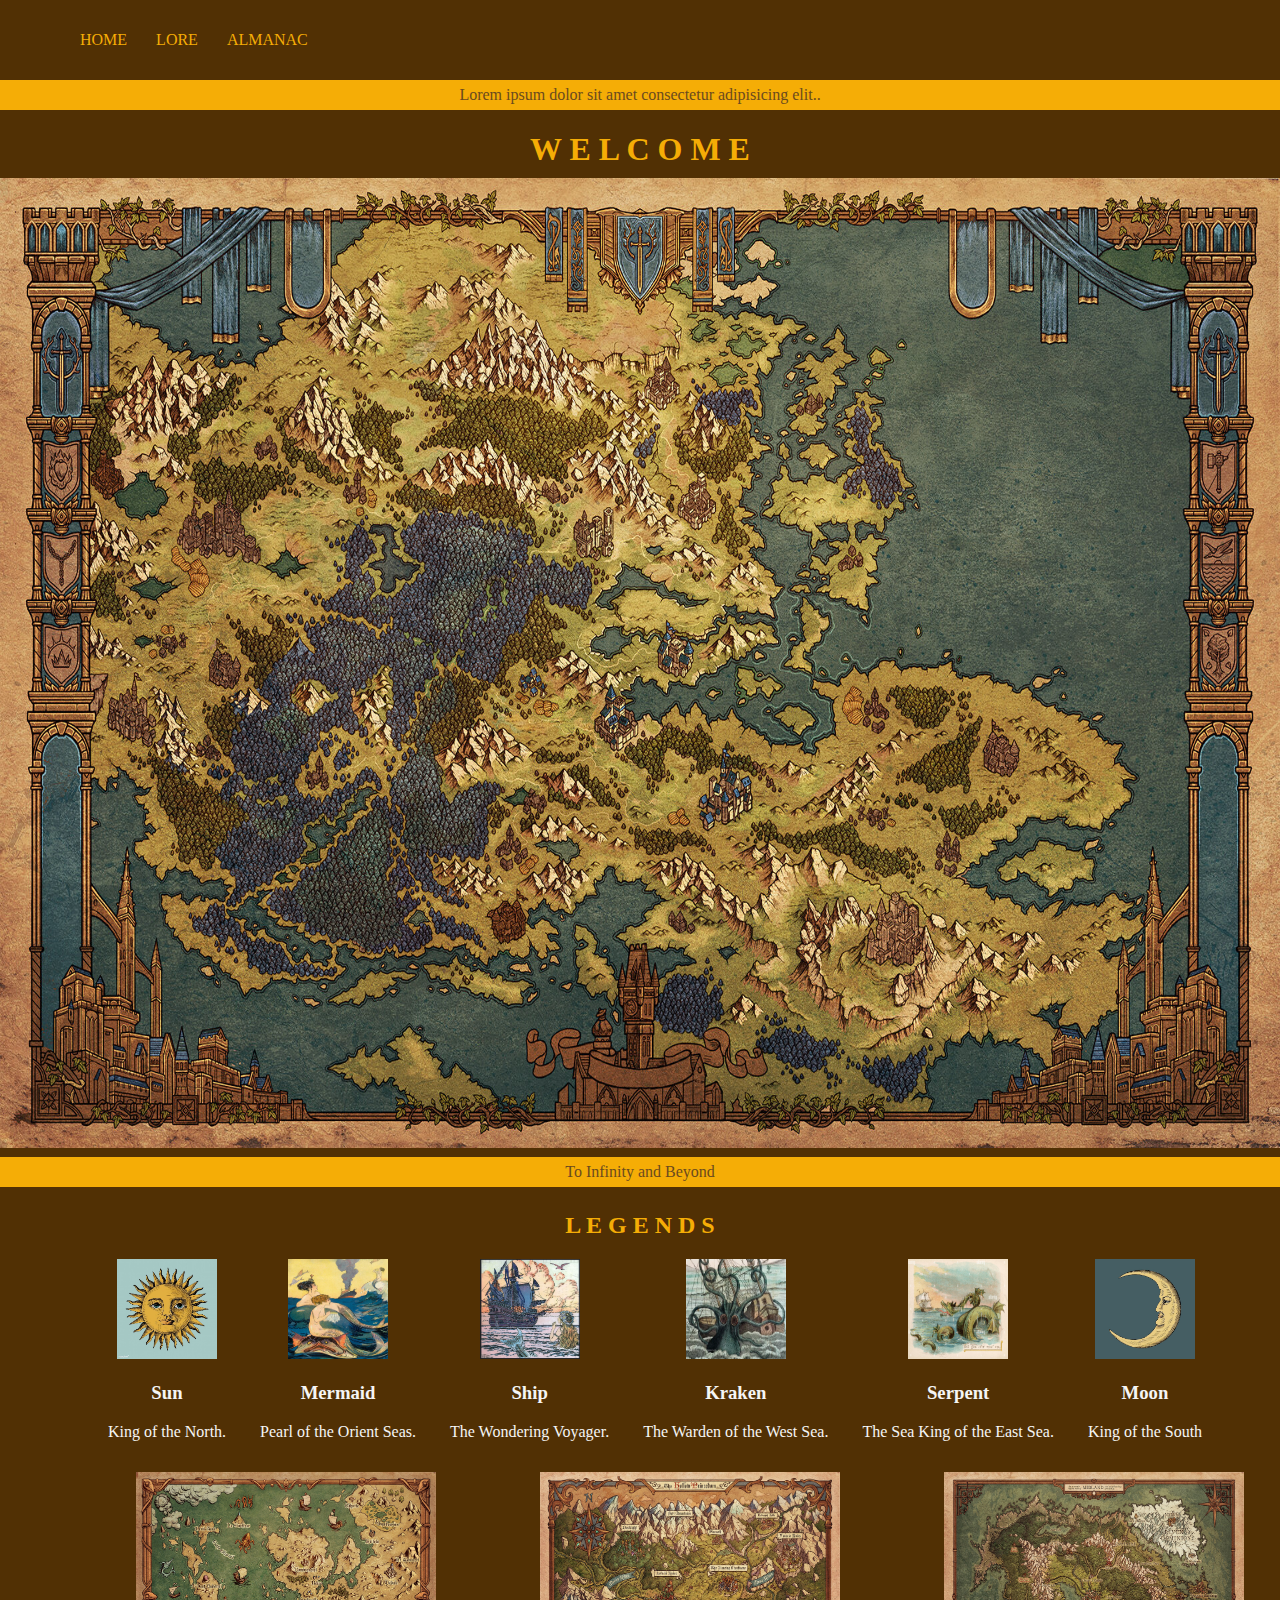
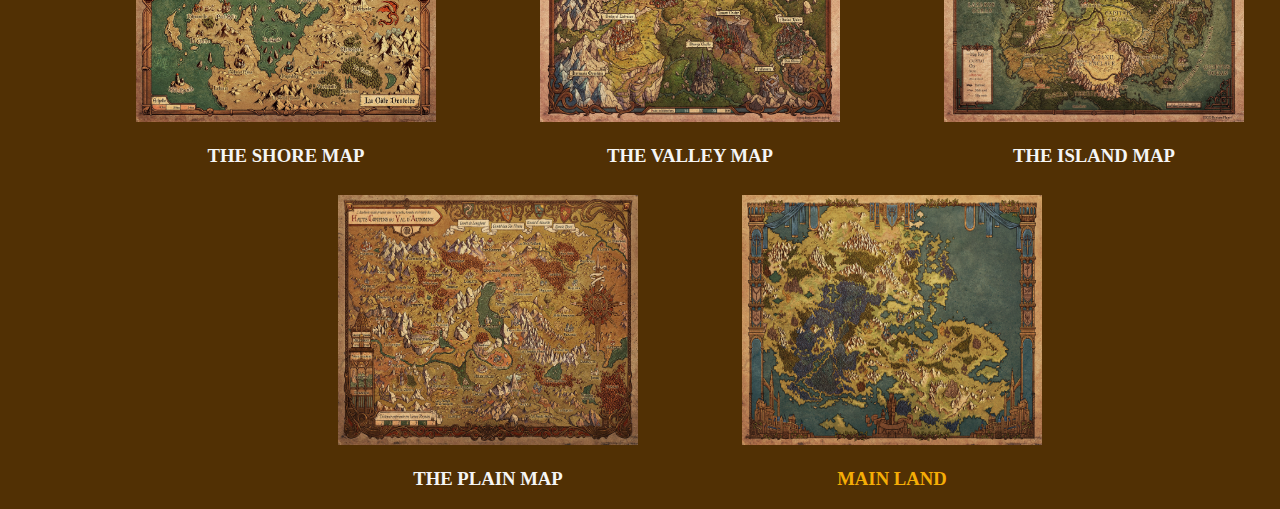
<file: index.html>
<!DOCTYPE html>
<html lang="en">
<head>
    <meta charset="UTF-8">
    <meta http-equiv="X-UA-Compatible" content="IE=edge">
    <meta name="viewport" content="width=device-width, initial-scale=1.0">
    <title>WORLD'S ADVENTURE MAP</title>
    <link rel="stylesheet" href="./style.css">
    <link 
    rel="stylesheet" 
    href="https://pro.fontawesome.com/releases/v5.10.0/css/all.css" 
    integrity="sha384-AYmEC3Yw5cVb3ZcuHtOA93w35dYTsvhLPVnYs9eStHfGJvOvKxVfELGroGkvsg+p" 
    crossorigin="anonymous"/>
</head>
<body>
    <div class="set1">
        <nav>
            <ul>
                <li> <a href="index.html"> HOME </a></li>
                <li> <a href="lore.html"> LORE </a></li>
                <li> <a href="almanac.html"> ALMANAC </a></li>
        </nav>
        <div class="bannerline"> Lorem ipsum dolor sit amet consectetur adipisicing elit..</div>
    </div>
    <header>
        <div>
            <h1> W E L C O M E </h1>
            <img id="logo1" src="./image/worldmap.jpeg" alt="worldmap">
        </div>
    </header>
    <div class="banner2" >To Infinity and Beyond </div>
 <div class="set2">
    <h2> L E G E N D S </h2>

            <span id="span1">
                <img id="icons" src="./image/sun.jpeg" alt="sun" >
                <h3> Sun </h3>
                <p> King of the North. </p>
            </span>
            <span  id="span1">
                <img id="icons" src="./image/mermaid.jpeg" alt="mermaid" >
                <h3> Mermaid </h3>
                <p>Pearl of the Orient Seas.</p>
            </span>
            <span  id="span1">
                <img id="icons" src="./image/ship.jpeg" alt=" ship" >
                <h3> Ship </h3>
                <p>The Wondering Voyager.</p>
            </span>
            <span  id="span1">
                <img id="icons" src="./image/kraken.jpeg" alt="kraken" >
                <h3> Kraken </h3>
                <p> The Warden of the West Sea.</p>
            </span>
            <span id="span1">
                <img id="icons" src="./image/seamonster.jpeg" alt="seamonster" >
                <h3> Serpent </h3>
                <p>The Sea King of the East Sea.</p>
            </span>
            <span id="span1">
                <img id="icons" src="./image/moon.jpeg" alt="moon" >
                <h3> Moon</h3>
                <p> King of the South </p>

            </span>
 </div>
   <div class="set3">
            <span id="span2">
                <img id="maps"  src="./image/world1st.jpeg" alt=" World 1" >
                <h3><a class="linkmap" href="./shore.html"> THE SHORE MAP </a> </h3>
            </span>
            <span id="span2">
                <img id="maps" src="./image/world2.jpeg" alt=" World 2" >
                <h3><a class="linkmap" href="./valley.html"> THE VALLEY MAP </a></h3>
            </span>
            <span id="span2">
                <img id="maps"  src="./image/world4.jpeg" alt=" World 4" >
                <h3> <a class="linkmap" href="./island.html"> THE ISLAND MAP </a></h3>
            </span>
            <span id="span2">
                <img id="maps" src="./image/world5.jpeg" alt=" World 5" >
                <h3> <a class="linkmap" href="./plain.html"> THE PLAIN MAP </a></h3>
            </span>
            <span id="span2">
                <img id="maps" src="./image/worldmap.jpeg" alt=" Worldmap" >
                <h3><a class="linkmaps" href="./index.html"> MAIN LAND </a></h3>  
                <i class="fa-regular fa-anchor"></i>
            </span>


   </div>
   
    
</body>
</html>
</file>
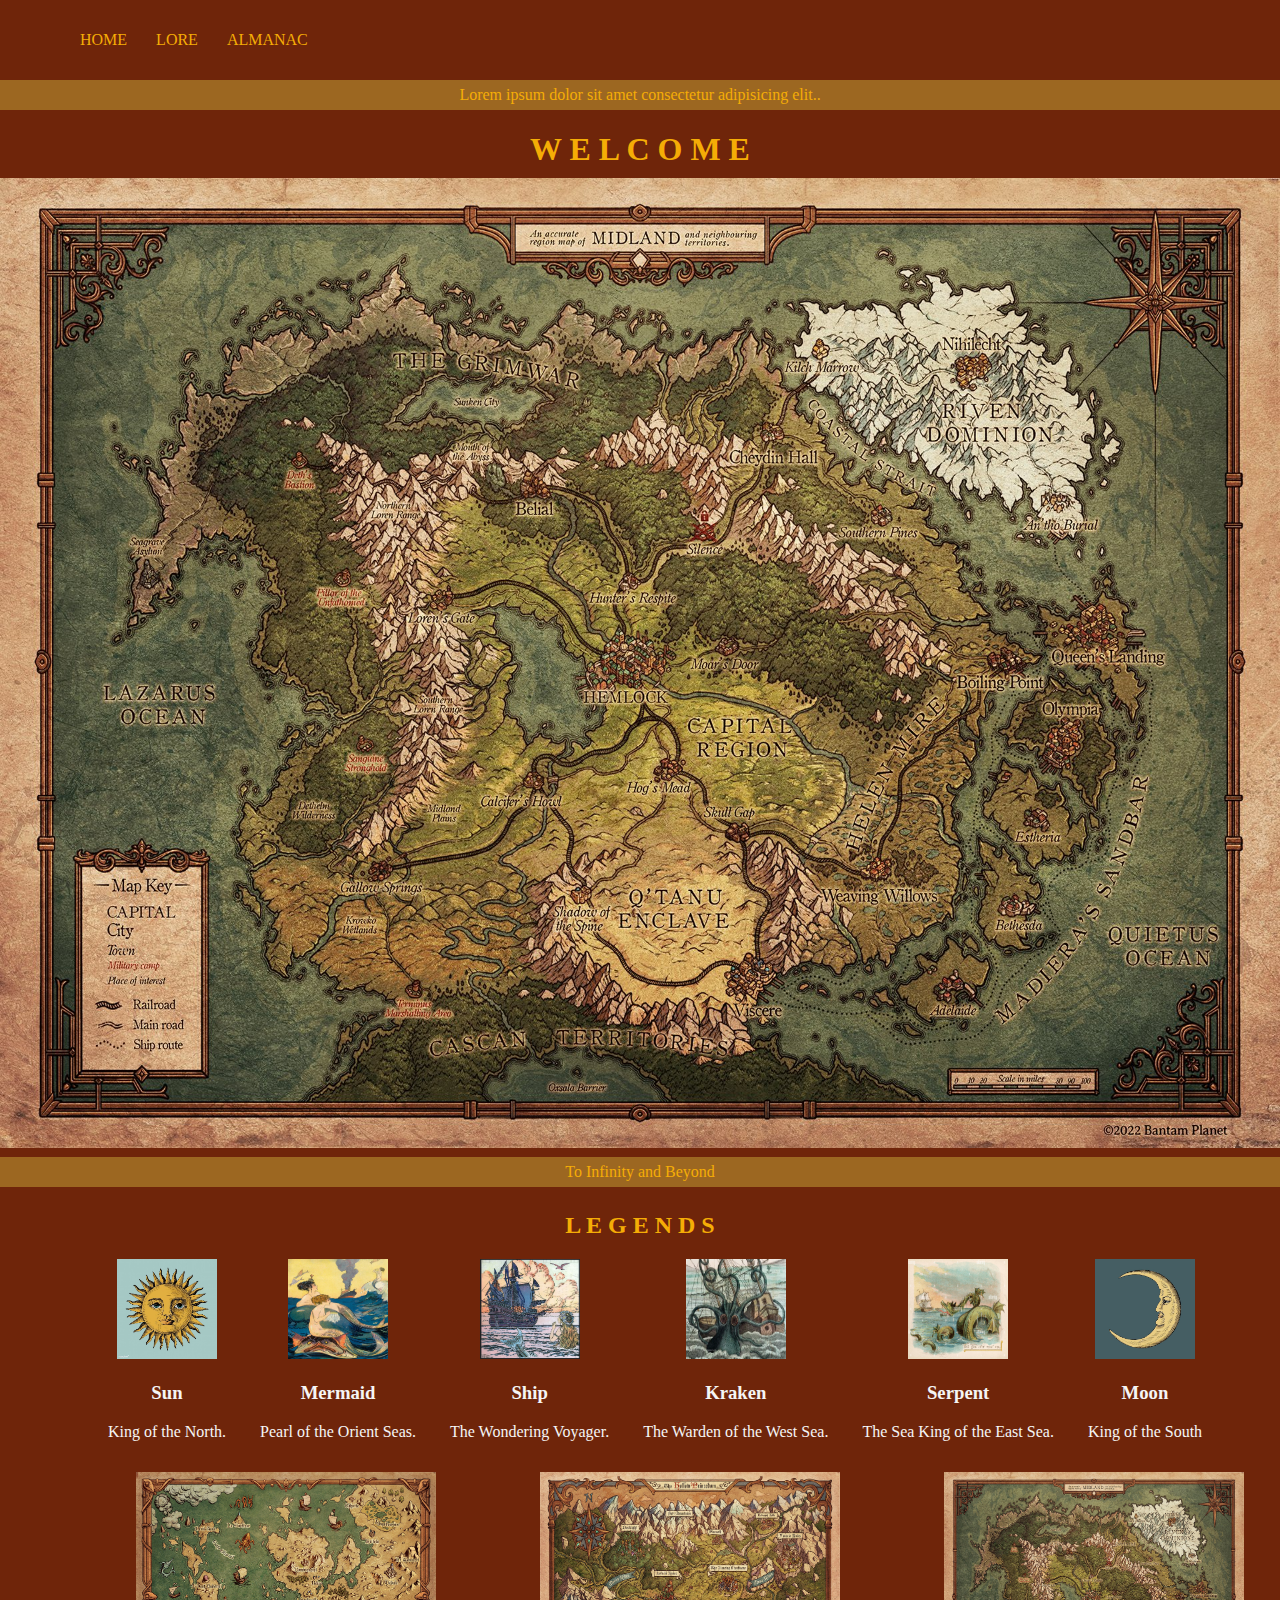
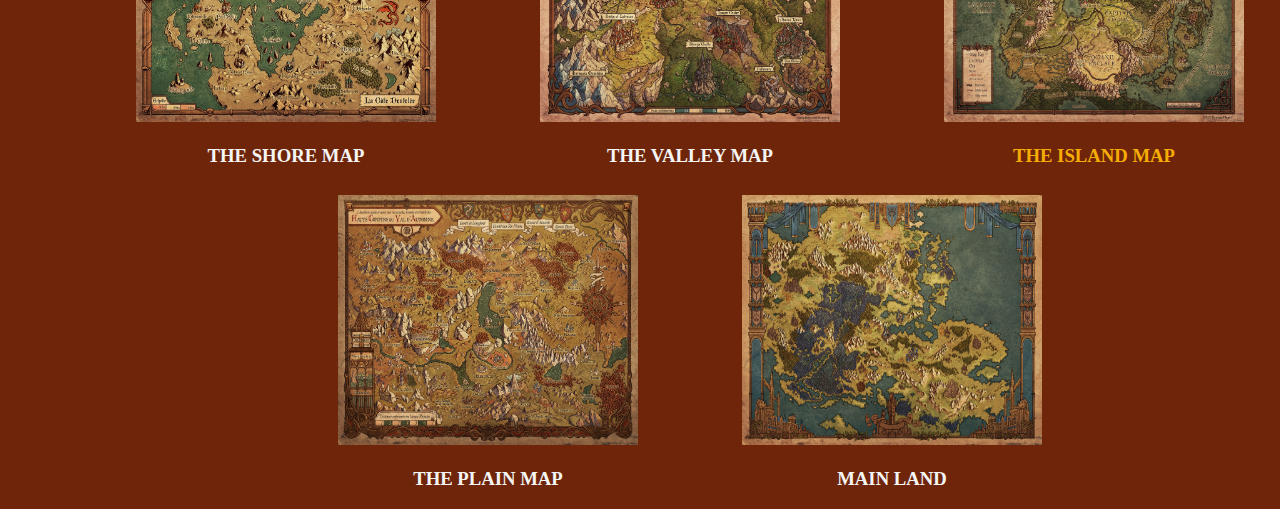
<file: island.html>
<!DOCTYPE html>
<html lang="en">
<head>
    <meta charset="UTF-8">
    <meta http-equiv="X-UA-Compatible" content="IE=edge">
    <meta name="viewport" content="width=device-width, initial-scale=1.0">
    <title>WORLD'S ADVENTURE MAP</title>
    <link rel="stylesheet" href="./island.css">
    <link 
    rel="stylesheet" 
    href="https://pro.fontawesome.com/releases/v5.10.0/css/all.css" 
    integrity="sha384-AYmEC3Yw5cVb3ZcuHtOA93w35dYTsvhLPVnYs9eStHfGJvOvKxVfELGroGkvsg+p" 
    crossorigin="anonymous"/>
</head>
<body>
    <div class="set1">
        <nav>
            <ul>
                <li> <a href="index.html"> HOME </a></li>
                <li> <a href="lore.html"> LORE </a></li>
                <li> <a href="almanac.html"> ALMANAC </a></li>
        </nav>
        <div class="bannerline"> Lorem ipsum dolor sit amet consectetur adipisicing elit..</div>
    </div>
    <header>
        <div>
            <h1> W E L C O M E </h1>
            <img id="logo1" src="./image/world4.jpeg" alt="worldmap">
        </div>
    </header>
    <div class="banner2" >To Infinity and Beyond </div>
 <div class="set2">
    <h2> L E G E N D S </h2>

            <span id="span1">
                <img id="icons" src="./image/sun.jpeg" alt="sun" >
                <h3> Sun </h3>
                <p> King of the North. </p>
            </span>
            <span  id="span1">
                <img id="icons" src="./image/mermaid.jpeg" alt="mermaid" >
                <h3> Mermaid </h3>
                <p>Pearl of the Orient Seas.</p>
            </span>
            <span  id="span1">
                <img id="icons" src="./image/ship.jpeg" alt=" ship" >
                <h3> Ship </h3>
                <p>The Wondering Voyager.</p>
            </span>
            <span  id="span1">
                <img id="icons" src="./image/kraken.jpeg" alt="kraken" >
                <h3> Kraken </h3>
                <p> The Warden of the West Sea.</p>
            </span>
            <span id="span1">
                <img id="icons" src="./image/seamonster.jpeg" alt="seamonster" >
                <h3> Serpent </h3>
                <p>The Sea King of the East Sea.</p>
            </span>
            <span id="span1">
                <img id="icons" src="./image/moon.jpeg" alt="moon" >
                <h3> Moon</h3>
                <p> King of the South </p>

            </span>
 </div>
   <div class="set3">
            <span id="span2">
                <img id="maps"  src="./image/world1st.jpeg" alt=" World 1" >
                <h3><a class="linkmap" href="./shore.html"> THE SHORE MAP </a> </h3>
            </span>
            <span id="span2">
                <img id="maps" src="./image/world2.jpeg" alt=" World 2" >
                <h3><a class="linkmap" href="./valley.html"> THE VALLEY MAP </a></h3>
            </span>
            <span id="span2">
                <img id="maps"  src="./image/world4.jpeg" alt=" World 4" >
                <h3> <a class="linkmaps" href="./island.html"> THE ISLAND MAP </a></h3>
                <i class="fa-regular fa-anchor"></i>
            </span>
            <span id="span2">
                <img id="maps" src="./image/world5.jpeg" alt=" World 5" >
                <h3> <a class="linkmap" href="./plain.html"> THE PLAIN MAP </a></h3>
            </span>
            <span id="span2">
                <img id="maps" src="./image/worldmap.jpeg" alt=" Worldmap" >
                <h3><a class="linkmap" href="./index.html"> MAIN LAND </a></h3>    
            </span>

           
   </div>
    
</body>
</html>
</file>
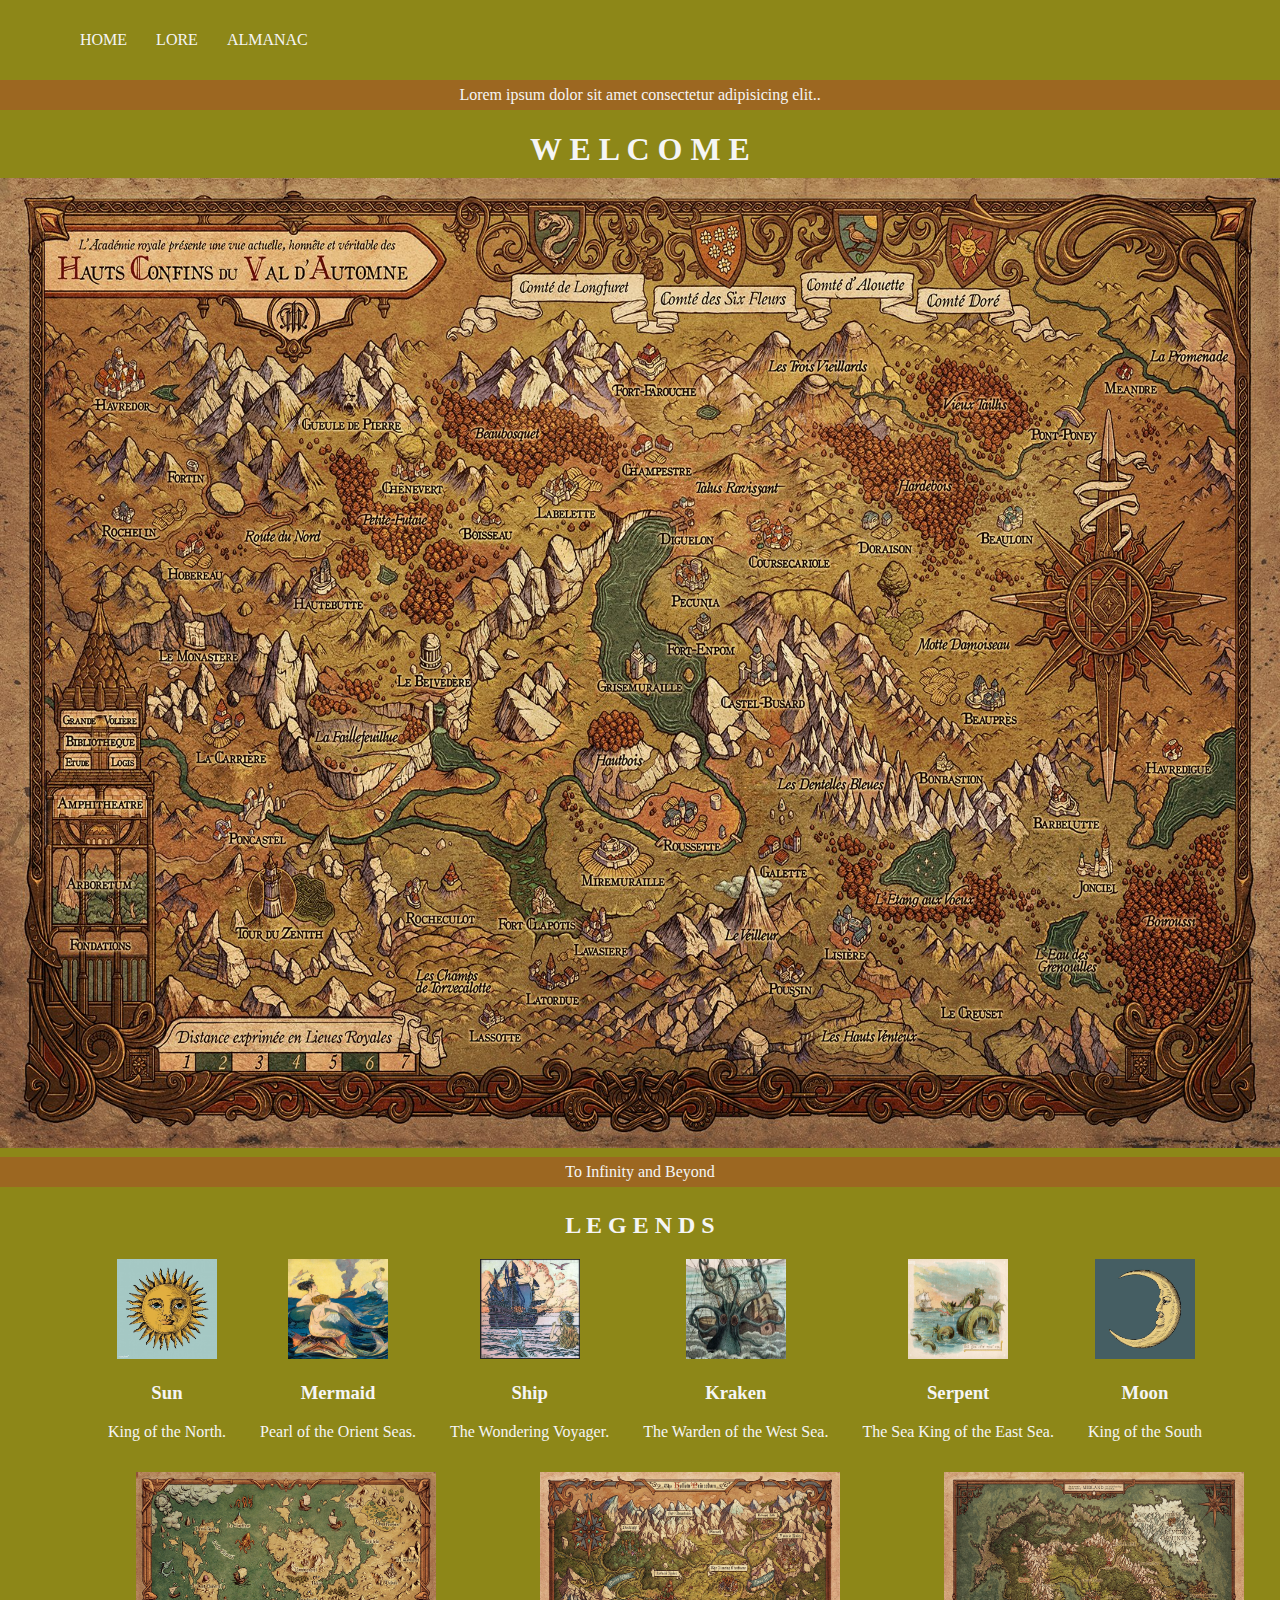
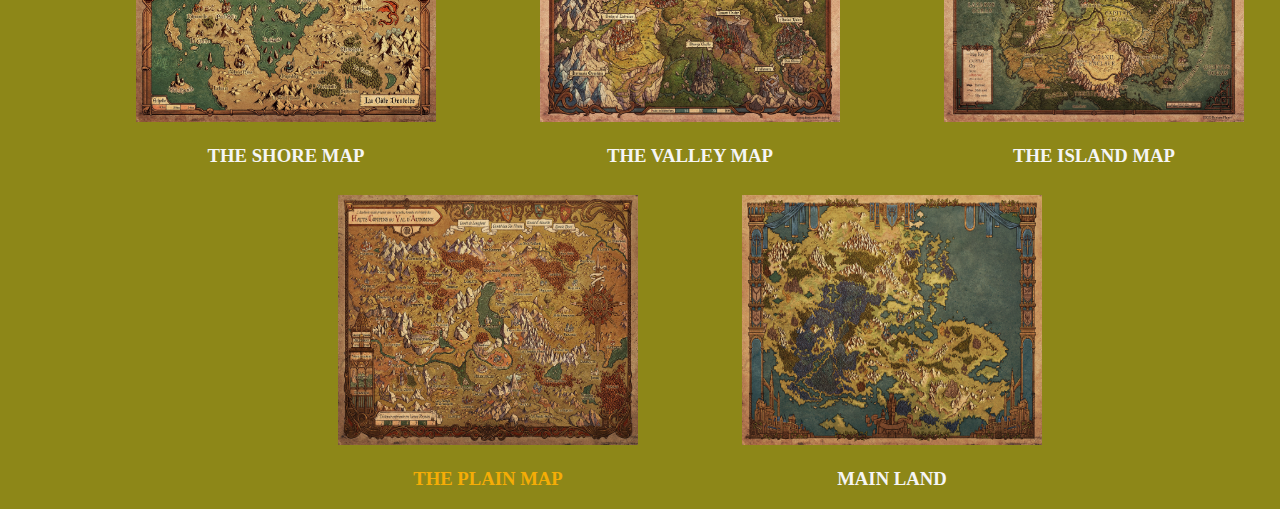
<file: plain.html>
<!DOCTYPE html>
<html lang="en">
<head>
    <meta charset="UTF-8">
    <meta http-equiv="X-UA-Compatible" content="IE=edge">
    <meta name="viewport" content="width=device-width, initial-scale=1.0">
    <title>WORLD'S ADVENTURE MAP</title>
    <link rel="stylesheet" href="./plain.css">
    <link 
    rel="stylesheet" 
    href="https://pro.fontawesome.com/releases/v5.10.0/css/all.css" 
    integrity="sha384-AYmEC3Yw5cVb3ZcuHtOA93w35dYTsvhLPVnYs9eStHfGJvOvKxVfELGroGkvsg+p" 
    crossorigin="anonymous"/>
</head>
<body>
    <div class="set1">
        <nav>
            <ul>
                <li> <a href="index.html"> HOME </a></li>
                <li> <a href="lore.html"> LORE </a></li>
                <li> <a href="almanac.html"> ALMANAC </a></li>
        </nav>
        <div class="bannerline"> Lorem ipsum dolor sit amet consectetur adipisicing elit..</div>
    </div>
    <header>
        <div>
            <h1> W E L C O M E </h1>
            <img id="logo1" src="./image/world5.jpeg" alt="worldmap">
        </div>
    </header>
    <div class="banner2" >To Infinity and Beyond </div>
 <div class="set2">
    <h2> L E G E N D S </h2>

            <span id="span1">
                <img id="icons" src="./image/sun.jpeg" alt="sun" >
                <h3> Sun </h3>
                <p> King of the North. </p>
            </span>
            <span  id="span1">
                <img id="icons" src="./image/mermaid.jpeg" alt="mermaid" >
                <h3> Mermaid </h3>
                <p>Pearl of the Orient Seas.</p>
            </span>
            <span  id="span1">
                <img id="icons" src="./image/ship.jpeg" alt=" ship" >
                <h3> Ship </h3>
                <p>The Wondering Voyager.</p>
            </span>
            <span  id="span1">
                <img id="icons" src="./image/kraken.jpeg" alt="kraken" >
                <h3> Kraken </h3>
                <p> The Warden of the West Sea.</p>
            </span>
            <span id="span1">
                <img id="icons" src="./image/seamonster.jpeg" alt="seamonster" >
                <h3> Serpent </h3>
                <p>The Sea King of the East Sea.</p>
            </span>
            <span id="span1">
                <img id="icons" src="./image/moon.jpeg" alt="moon" >
                <h3> Moon</h3>
                <p> King of the South </p>

            </span>
 </div>
   <div class="set3">
            <span id="span2">
                <img id="maps"  src="./image/world1st.jpeg" alt=" World 1" >
                <h3><a class="linkmap" href="./shore.html"> THE SHORE MAP </a> </h3>
            </span>
            <span id="span2">
                <img id="maps" src="./image/world2.jpeg" alt=" World 2" >
                <h3><a class="linkmap" href="./valley.html"> THE VALLEY MAP </a></h3>
            </span>
            <span id="span2">
                <img id="maps"  src="./image/world4.jpeg" alt=" World 4" >
                <h3> <a class="linkmap" href="./island.html"> THE ISLAND MAP </a></h3>
            </span>
            <span id="span2">
                <img id="maps" src="./image/world5.jpeg" alt=" World 5" >
                <h3> <a class="linkmaps" href="./plain.html"> THE PLAIN MAP </a></h3>
                <i class="fa-regular fa-anchor"></i>
            </span>
            <span id="span2">
                <img id="maps" src="./image/worldmap.jpeg" alt=" Worldmap" >
                <h3><a class="linkmap" href="./index.html"> MAIN LAND </a></h3>    
            </span>

           
   </div>
    
</body>
</html>
</file>
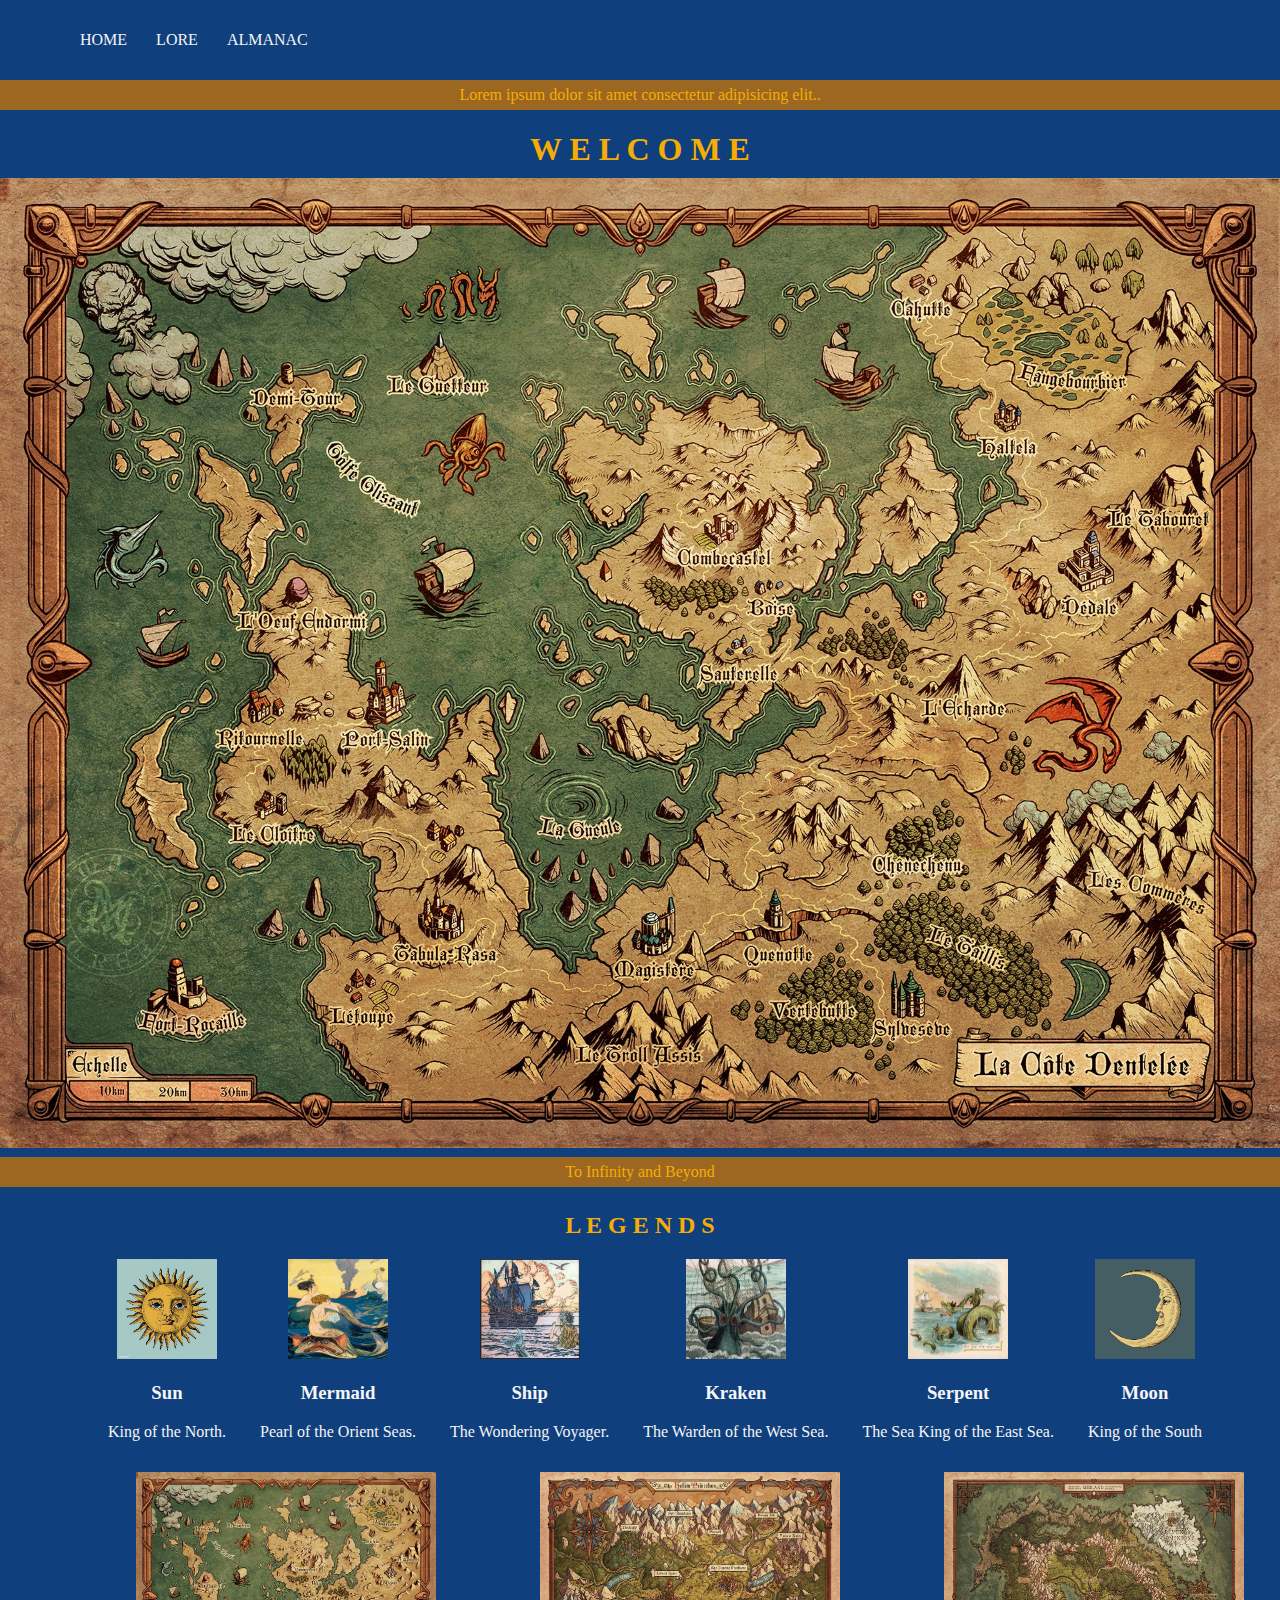
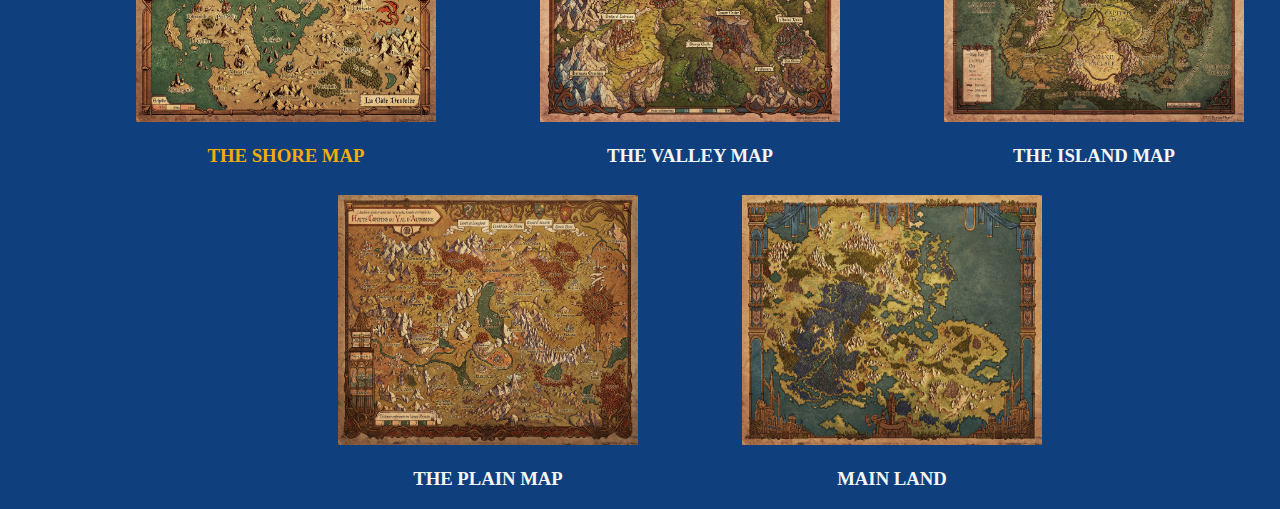
<file: shore.html>
<!DOCTYPE html>
<html lang="en">
<head>
    <meta charset="UTF-8">
    <meta http-equiv="X-UA-Compatible" content="IE=edge">
    <meta name="viewport" content="width=device-width, initial-scale=1.0">
    <title>WORLD'S ADVENTURE MAP</title>
    <link rel="stylesheet" href="./shore.css">
    <link 
    rel="stylesheet" 
    href="https://pro.fontawesome.com/releases/v5.10.0/css/all.css" 
    integrity="sha384-AYmEC3Yw5cVb3ZcuHtOA93w35dYTsvhLPVnYs9eStHfGJvOvKxVfELGroGkvsg+p" 
    crossorigin="anonymous"/>
</head>
<body>
    <div class="set1">
        <nav>
            <ul>
                <li> <a href="index.html"> HOME </a></li>
                <li> <a href="lore.html"> LORE </a></li>
                <li> <a href="almanac.html"> ALMANAC </a></li>
        </nav>
        <div class="bannerline"> Lorem ipsum dolor sit amet consectetur adipisicing elit..</div>
    </div>
    <header>
        <div>
            <h1> W E L C O M E </h1>
            <img id="logo1" src="./image/world1st.jpeg" alt="worldmap">
        </div>
    </header>
    <div class="banner2" >To Infinity and Beyond </div>
 <div class="set2">
    <h2> L E G E N D S </h2>

            <span id="span1">
                <img id="icons" src="./image/sun.jpeg" alt="sun" >
                <h3> Sun </h3>
                <p> King of the North. </p>
            </span>
            <span  id="span1">
                <img id="icons" src="./image/mermaid.jpeg" alt="mermaid" >
                <h3> Mermaid </h3>
                <p>Pearl of the Orient Seas.</p>
            </span>
            <span  id="span1">
                <img id="icons" src="./image/ship.jpeg" alt=" ship" >
                <h3> Ship </h3>
                <p>The Wondering Voyager.</p>
            </span>
            <span  id="span1">
                <img id="icons" src="./image/kraken.jpeg" alt="kraken" >
                <h3> Kraken </h3>
                <p> The Warden of the West Sea.</p>
            </span>
            <span id="span1">
                <img id="icons" src="./image/seamonster.jpeg" alt="seamonster" >
                <h3> Serpent </h3>
                <p>The Sea King of the East Sea.</p>
            </span>
            <span id="span1">
                <img id="icons" src="./image/moon.jpeg" alt="moon" >
                <h3> Moon</h3>
                <p> King of the South </p>

            </span>
 </div>
   <div class="set3">
            <span id="span2">
                <img id="maps"  src="./image/world1st.jpeg" alt=" World 1" >
                <h3><a class="linkmaps" href="./shore.html"> THE SHORE MAP </a> </h3>
                <i class="fa-regular fa-anchor"></i>
            </span>
            <span id="span2">
                <img id="maps" src="./image/world2.jpeg" alt=" World 2" >
                <h3><a class="linkmap" href="./valley.html"> THE VALLEY MAP </a></h3>
            </span>
            <span id="span2">
                <img id="maps"  src="./image/world4.jpeg" alt=" World 4" >
                <h3> <a class="linkmap" href="./island.html"> THE ISLAND MAP </a></h3>
            </span>
            <span id="span2">
                <img id="maps" src="./image/world5.jpeg" alt=" World 5" >
                <h3> <a class="linkmap" href="./plain.html"> THE PLAIN MAP </a></h3>
            </span>
            <span id="span2">
                <img id="maps" src="./image/worldmap.jpeg" alt=" Worldmap" >
                <h3><a class="linkmap" href="./index.html"> MAIN LAND </a></h3>    
            </span>

           
   </div>
    
</body>
</html>
</file>
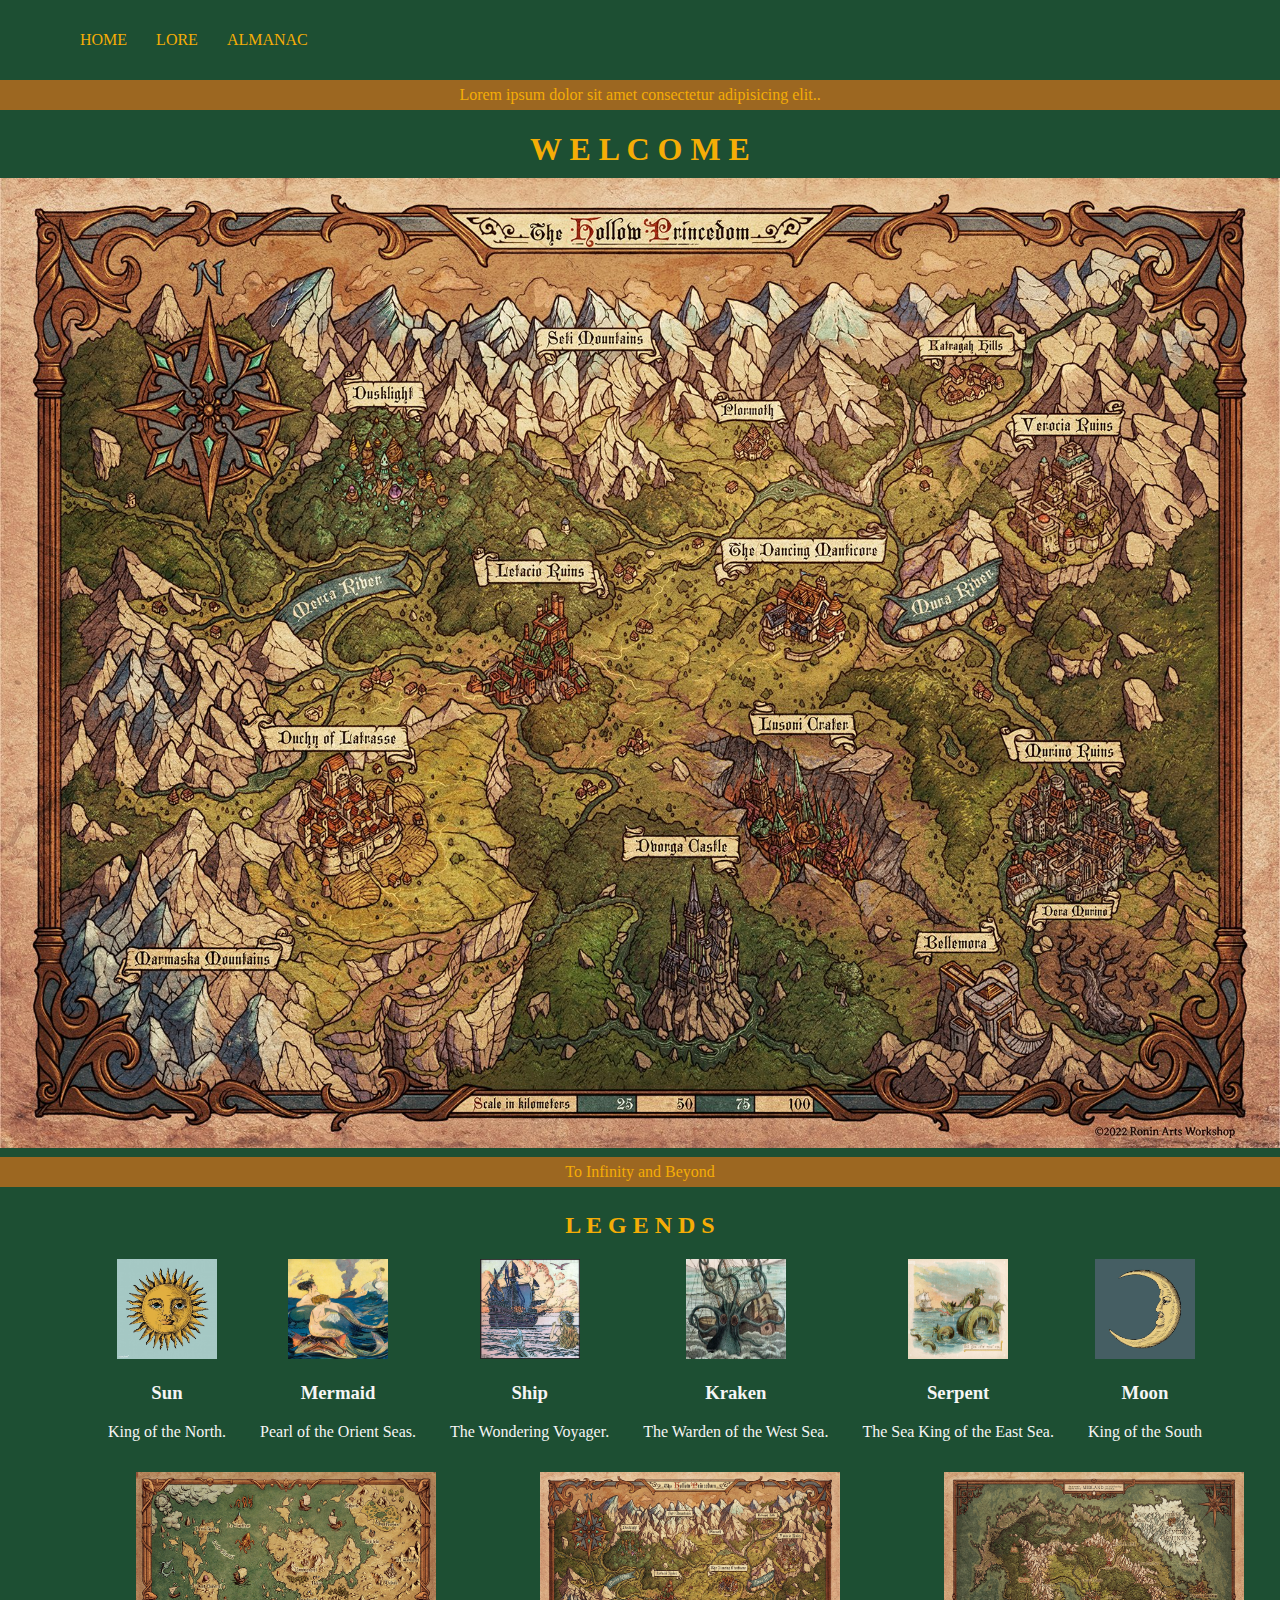
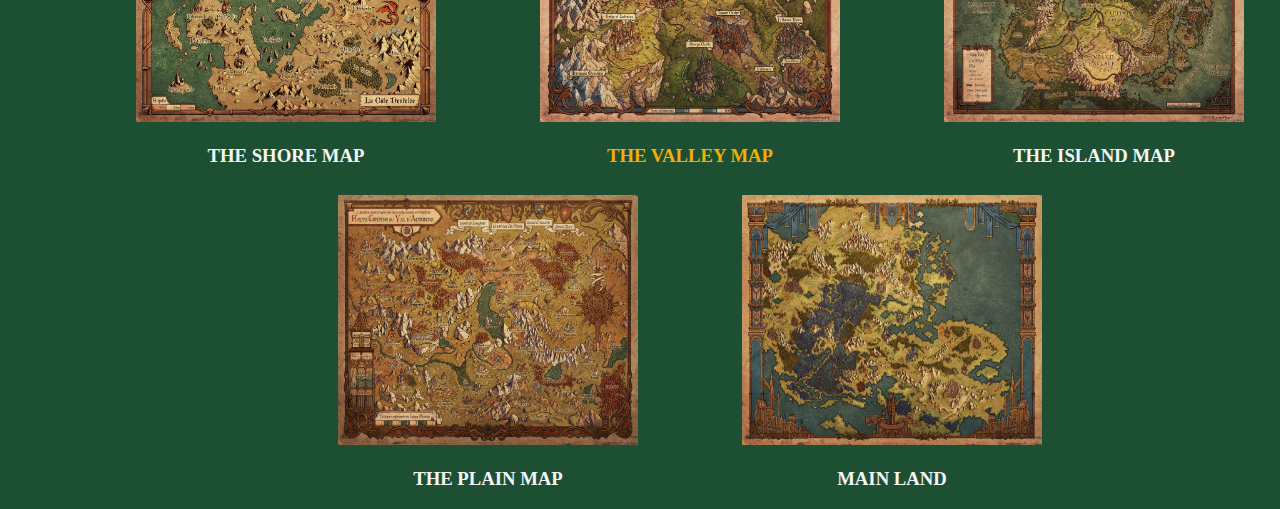
<file: valley.html>
<!DOCTYPE html>
<html lang="en">
<head>
    <meta charset="UTF-8">
    <meta http-equiv="X-UA-Compatible" content="IE=edge">
    <meta name="viewport" content="width=device-width, initial-scale=1.0">
    <title>WORLD'S ADVENTURE MAP</title>
    <link rel="stylesheet" href="./valley.css">
    <link 
    rel="stylesheet" 
    href="https://pro.fontawesome.com/releases/v5.10.0/css/all.css" 
    integrity="sha384-AYmEC3Yw5cVb3ZcuHtOA93w35dYTsvhLPVnYs9eStHfGJvOvKxVfELGroGkvsg+p" 
    crossorigin="anonymous"/>
</head>
<body>
    <div class="set1">
        <nav>
            <ul>
                <li> <a href="index.html"> HOME </a></li>
                <li> <a href="lore.html"> LORE </a></li>
                <li> <a href="almanac.html"> ALMANAC </a></li>
        </nav>
        <div class="bannerline"> Lorem ipsum dolor sit amet consectetur adipisicing elit..</div>
    </div>
    <header>
        <div>
            <h1> W E L C O M E </h1>
            <img id="logo1" src="./image/world2.jpeg" alt="worldmap">
        </div>
    </header>
    <div class="banner2" >To Infinity and Beyond </div>
 <div class="set2">
    <h2> L E G E N D S </h2>

            <span id="span1">
                <img id="icons" src="./image/sun.jpeg" alt="sun" >
                <h3> Sun </h3>
                <p> King of the North. </p>
            </span>
            <span  id="span1">
                <img id="icons" src="./image/mermaid.jpeg" alt="mermaid" >
                <h3> Mermaid </h3>
                <p>Pearl of the Orient Seas.</p>
            </span>
            <span  id="span1">
                <img id="icons" src="./image/ship.jpeg" alt=" ship" >
                <h3> Ship </h3>
                <p>The Wondering Voyager.</p>
            </span>
            <span  id="span1">
                <img id="icons" src="./image/kraken.jpeg" alt="kraken" >
                <h3> Kraken </h3>
                <p> The Warden of the West Sea.</p>
            </span>
            <span id="span1">
                <img id="icons" src="./image/seamonster.jpeg" alt="seamonster" >
                <h3> Serpent </h3>
                <p>The Sea King of the East Sea.</p>
            </span>
            <span id="span1">
                <img id="icons" src="./image/moon.jpeg" alt="moon" >
                <h3> Moon</h3>
                <p> King of the South </p>

            </span>
 </div>
   <div class="set3">
            <span id="span2">
                <img id="maps"  src="./image/world1st.jpeg" alt=" World 1" >
                <h3><a class="linkmap" href="./shore.html"> THE SHORE MAP </a> </h3>
            </span>
            <span id="span2">
                <img id="maps" src="./image/world2.jpeg" alt=" World 2" >
                <h3><a class="linkmaps" href="./valley.html"> THE VALLEY MAP </a></h3>
                <i class="fa-regular fa-anchor"></i>
            </span>
            <span id="span2">
                <img id="maps"  src="./image/world4.jpeg" alt=" World 4" >
                <h3> <a class="linkmap" href="./island.html"> THE ISLAND MAP </a></h3>
            </span>
            <span id="span2">
                <img id="maps" src="./image/world5.jpeg" alt=" World 5" >
                <h3> <a class="linkmap" href="./plain.html"> THE PLAIN MAP </a></h3>
            </span>
            <span id="span2">
                <img id="maps" src="./image/worldmap.jpeg" alt=" Worldmap" >
                <h3><a class="linkmap" href="./index.html"> MAIN LAND </a></h3>    
            </span>

           
   </div>
    
</body>
</html>
</file>
<file: style.css>
html,
body{
    margin: 0;
    padding: 0;
    background-color:rgb(81, 48, 4);
    color: whitesmoke;

}
nav{
    background-color: rgb(81, 48, 4);
    padding: 15px ;
}
a{
    text-decoration: none;
}
ul li a { 
    color: rgb(245, 173, 6);
}
nav a:hover {
    color:whitesmoke;
}

ul{
    list-style: none;
}
li{
    display: inline-block;
    margin-left: 25px;
    margin-right: 0px;;
    color: whitesmoke;
}

.bannerline{
    text-align: center;
    background-color: rgb(245, 173, 6);
    color: rgb(106, 74, 31) ;
    padding: 6px;
}

h1{
    text-align: center;
    margin-bottom: 10px;
    color: rgb(245, 173, 6);
}
#logo1{
    align-items: center;
    width: 100%;
    height: 970px;
}

.banner2{

    text-align: center;
    background-color: rgb(245, 173, 6);
    color: rgb(106, 74, 31) ;
    padding: 6px;
    margin-top: 5px
}

h2{
    color:rgb(245, 173, 6);
}

.set2{
    text-align: center;
    margin-top: 25px;
    margin-bottom: 20;
}
#span1{
    display: inline-block;
    margin-left: 30px;
    margin-bottom: 5px;
}
#icons{
    height: 100px;
    width: 100px;
}

.set3{
    text-align: center;
}
#span2{
    display: inline-block;
    margin-left: 100px;
}
#maps{
    height: 250px;
    width: 300px;
    margin-top: 10px;
}

.linkmap{
    text-decoration: none;
}

.linkmaps{
    color: rgb(245, 173, 6);
}
h3:hover {
    color: rgb(245, 173, 6);
    
}
h3 a{
    color: whitesmoke;
}
h3 a:hover {
    color:rgb(245, 173, 6);
    text-decoration-color: whitesmoke;
}
</file>
<file: island.css>
html,
body{
    margin: 0;
    padding: 0;
    background-color: rgb(111, 37, 10);
    color: whitesmoke;

}
nav{
    background-color:rgb(111, 37, 10);
    padding: 15px ;
}
a{
    text-decoration: none;
}
ul li a { 
    color: rgb(245, 173, 6);
}
nav a:hover {
    color: whitesmoke;
    text-decoration-color: whitesmoke;
}

ul{
    list-style: none;
}
li{
    display: inline-block;
    margin-left: 25px;
    margin-right: 0px;;
    color: whitesmoke;
}

.bannerline{
    text-align: center;
    background-color: rgb(156, 103, 33);
    color: rgb(245, 173, 6) ;
    padding: 6px;
}

h1{
    text-align: center;
    margin-bottom: 10px;
    color: rgb(245, 173, 6);
}
#logo1{
    align-items: center;
    width: 100%;
    height: 970px;
}

.banner2{

    text-align: center;
    background-color: rgb(156, 103, 33);
    color: rgb(245, 173, 6) ;
    padding: 6px;
    margin-top: 5px
}

h2{
    color:rgb(245, 173, 6);
}

.set2{
    text-align: center;
    margin-top: 25px;
    margin-bottom: 20;
}
#span1{
    display: inline-block;
    margin-left: 30px;
    margin-bottom: 5px;
}
#icons{
    height: 100px;
    width: 100px;
}

.set3{
    text-align: center;
}
#span2{
    display: inline-block;
    margin-left: 100px;
}
#maps{
    height: 250px;
    width: 300px;
    margin-top: 10px;
}

.linkmap{
    text-decoration: none;
}

.linkmaps{
    color: rgb(245, 173, 6);
}
h3:hover {
    color: rgb(245, 173, 6);
    
}
h3 a{
    color: whitesmoke;
}
h3 a:hover {
    color:rgb(245, 173, 6);
    text-decoration-color: whitesmoke;
}
</file>
<file: plain.css>
html,
body{
    margin: 0;
    padding: 0;
    background-color: rgb(141, 135, 24);
    color: whitesmoke;

}
nav{
    background-color:rgb(141, 135, 24);
    padding: 15px ;
}
a{
    text-decoration: none;
}
ul li a { 
    color: whitesmoke;
}
nav a:hover {
    color: whitesmoke;
    text-decoration-color: whitesmoke;
}

ul{
    list-style: none;
}
li{
    display: inline-block;
    margin-left: 25px;
    margin-right: 0px;;
    color: whitesmoke;
}

.bannerline{
    text-align: center;
    background-color: rgb(156, 103, 33);
    color: whitesmoke ;
    padding: 6px;
}

h1{
    text-align: center;
    margin-bottom: 10px;
    color:whitesmoke;
}
#logo1{
    align-items: center;
    width: 100%;
    height: 970px;
}

.banner2{

    text-align: center;
    background-color: rgb(156, 103, 33);
    color: whitesmoke;
    padding: 6px;
    margin-top: 5px
}

h2{
    color:whitesmoke;
}

.set2{
    text-align: center;
    margin-top: 25px;
    margin-bottom: 20;
}
#span1{
    display: inline-block;
    margin-left: 30px;
    margin-bottom: 5px;
}
#icons{
    height: 100px;
    width: 100px;
}

.set3{
    text-align: center;
}
#span2{
    display: inline-block;
    margin-left: 100px;
}
#maps{
    height: 250px;
    width: 300px;
    margin-top: 10px;
}

.linkmap{
    text-decoration: none;
}

.linkmaps{
    color: rgb(245, 173, 6);
}
h3:hover {
    color: rgb(245, 173, 6);
    
}
h3 a{
    color: whitesmoke;
}
h3 a:hover {
    color:rgb(245, 173, 6);
    text-decoration-color: whitesmoke;
}
</file>
<file: shore.css>
html,
body{
    margin: 0;
    padding: 0;
    background-color: rgb(16, 63, 125);
    color: whitesmoke;

}
nav{
    background-color:rgb(16, 63, 125);
    padding: 15px ;
}
a{
    text-decoration: none;
}
ul li a { 
    color: whitesmoke;
}
nav a:hover {
    color:rgb(245, 173, 6);
    text-decoration-color: whitesmoke;
}

ul{
    list-style: none;
}
li{
    display: inline-block;
    margin-left: 25px;
    margin-right: 0px;;
    color: whitesmoke;
}

.bannerline{
    text-align: center;
    background-color: rgb(156, 103, 33);
    color: rgb(245, 173, 6) ;
    padding: 6px;
}

h1{
    text-align: center;
    margin-bottom: 10px;
    color: rgb(245, 173, 6);
}
#logo1{
    align-items: center;
    width: 100%;
    height: 970px;
}

.banner2{

    text-align: center;
    background-color: rgb(156, 103, 33);
    color: rgb(245, 173, 6) ;
    padding: 6px;
    margin-top: 5px
}

h2{
    color:rgb(245, 173, 6);
}

.set2{
    text-align: center;
    margin-top: 25px;
    margin-bottom: 20;
}
#span1{
    display: inline-block;
    margin-left: 30px;
    margin-bottom: 5px;
}
#icons{
    height: 100px;
    width: 100px;
}

.set3{
    text-align: center;
}
#span2{
    display: inline-block;
    margin-left: 100px;
}
#maps{
    height: 250px;
    width: 300px;
    margin-top: 10px;
}

.linkmap{
    text-decoration: none;
}

.linkmaps{
    color: rgb(245, 173, 6);
}
h3:hover {
    color: rgb(245, 173, 6);
    
}
h3 a{
    color: whitesmoke;
}
h3 a:hover {
    color:rgb(245, 173, 6);
    text-decoration-color: whitesmoke;
}
</file>
<file: valley.css>
html,
body{
    margin: 0;
    padding: 0;
    background-color: rgb(29, 79, 51);
    color: whitesmoke;

}
nav{
    background-color:rgb(29, 79, 51);
    padding: 15px ;
}
a{
    text-decoration: none;
}
ul li a { 
    color: rgb(245, 173, 6);
}
nav a:hover {
    color: whitesmoke;
    text-decoration-color: whitesmoke;
}

ul{
    list-style: none;
}
li{
    display: inline-block;
    margin-left: 25px;
    margin-right: 0px;;
    color: whitesmoke;
}

.bannerline{
    text-align: center;
    background-color: rgb(156, 103, 33);
    color: rgb(245, 173, 6) ;
    padding: 6px;
}

h1{
    text-align: center;
    margin-bottom: 10px;
    color: rgb(245, 173, 6);
}
#logo1{
    align-items: center;
    width: 100%;
    height: 970px;
}

.banner2{

    text-align: center;
    background-color: rgb(156, 103, 33);
    color: rgb(245, 173, 6) ;
    padding: 6px;
    margin-top: 5px
}

h2{
    color:rgb(245, 173, 6);
}

.set2{
    text-align: center;
    margin-top: 25px;
    margin-bottom: 20;
}
#span1{
    display: inline-block;
    margin-left: 30px;
    margin-bottom: 5px;
}
#icons{
    height: 100px;
    width: 100px;
}

.set3{
    text-align: center;
}
#span2{
    display: inline-block;
    margin-left: 100px;
}
#maps{
    height: 250px;
    width: 300px;
    margin-top: 10px;
}

.linkmap{
    text-decoration: none;
}

.linkmaps{
    color: rgb(245, 173, 6);
}
h3:hover {
    color: rgb(245, 173, 6);
    
}
h3 a{
    color: whitesmoke;
}
h3 a:hover {
    color:rgb(245, 173, 6);
    text-decoration-color: whitesmoke;
}
</file>
